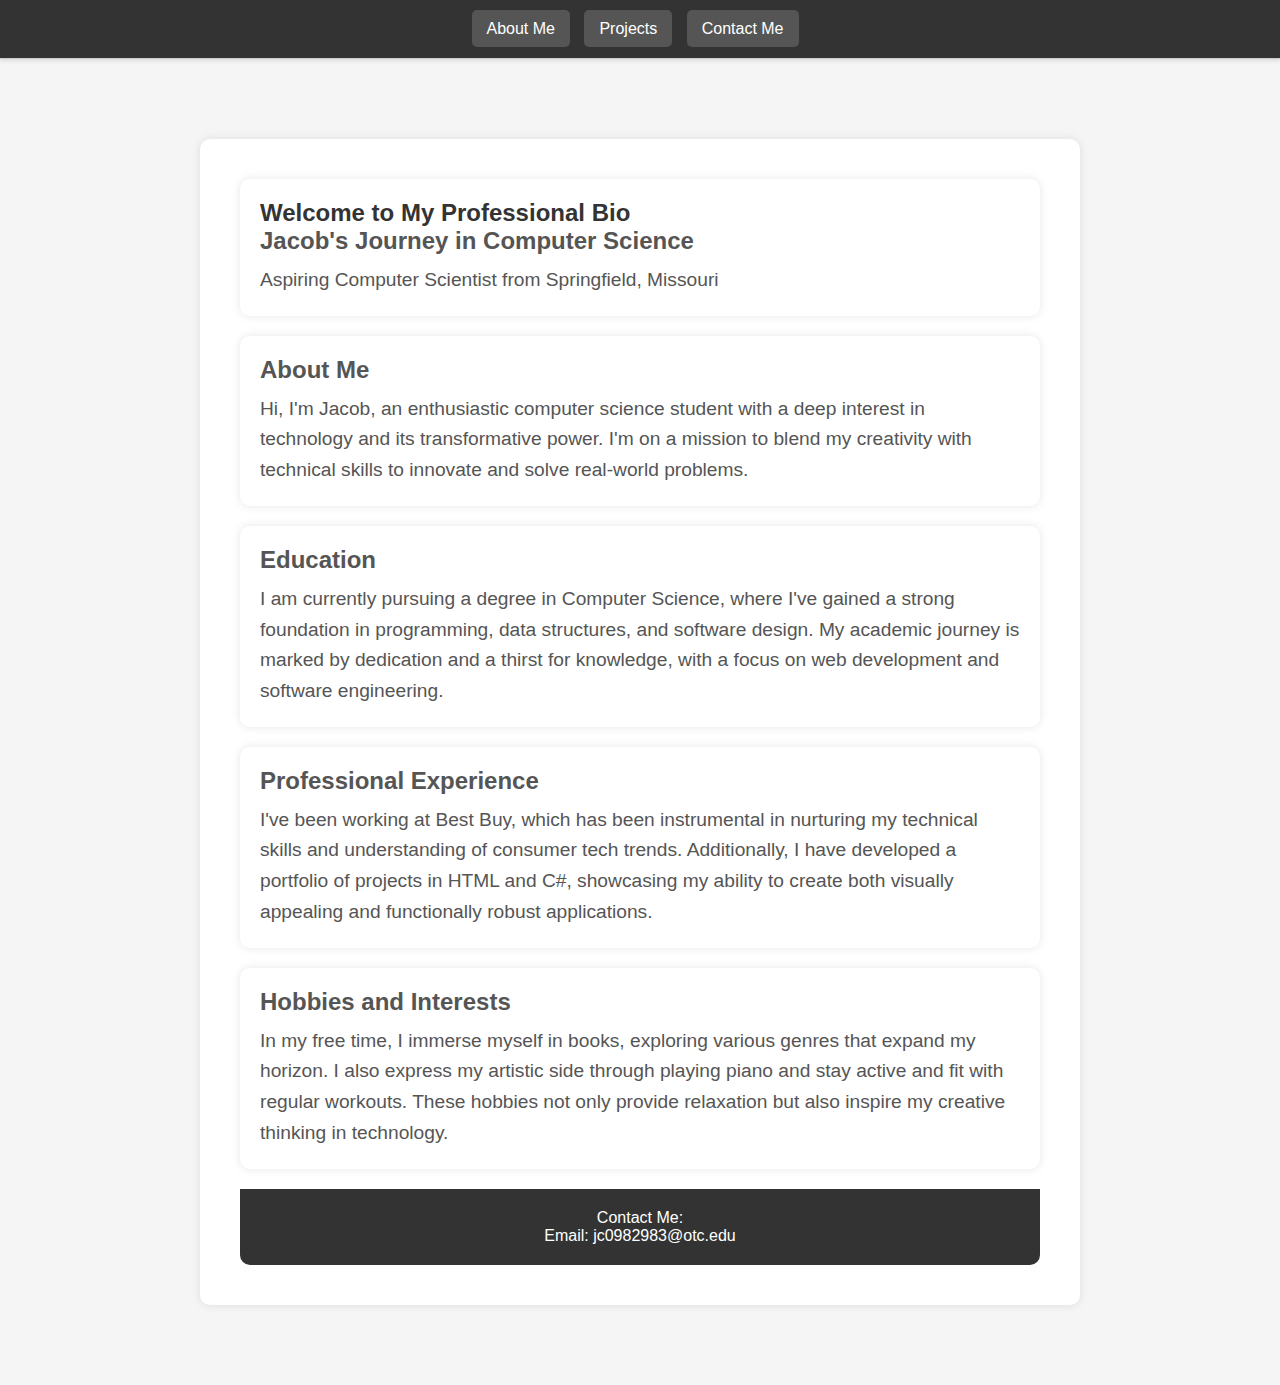
<file: index.html>
<!DOCTYPE html>
<html lang="en">
  <head>
    <meta charset="UTF-8" />
    <meta name="viewport" content="width=device-width, initial-scale=1.0" />
    <title>Online Profile</title>
    <link rel="stylesheet" type="text/css" href="styles.css" />
  </head>

  <body class="main-page">
    <div id="navbar">
      <ul>
        <li><a href="index.html">About Me</a></li>
        <li><a href="projects.html">Projects</a></li>
        <li><a href="form.html">Contact Me</a></li>
      </ul>
    </div>

    <header id="header">
      About Me 
    </header>

    <div id="content">
      <div class="intro-box">
        <h2>Welcome to My Professional Bio</h2>
        <h1>Jacob's Journey in Computer Science</h1>
        <p>Aspiring Computer Scientist from Springfield, Missouri</p>
      </div>
      
      <div class="about-section">
        <h2>About Me</h2>
        <p>Hi, I'm Jacob, an enthusiastic computer science student with a deep interest in technology and its transformative power. I'm on a mission to blend my creativity with technical skills to innovate and solve real-world problems.</p>
      </div>
      
      <div class="education-box">
        <h2>Education</h2>
        <p>I am currently pursuing a degree in Computer Science, where I've gained a strong foundation in programming, data structures, and software design. My academic journey is marked by dedication and a thirst for knowledge, with a focus on web development and software engineering.</p>
      </div>
      
      <div class="experience-box">
        <h2>Professional Experience</h2>
        <p>I've been working at Best Buy, which has been instrumental in nurturing my technical skills and understanding of consumer tech trends. Additionally, I have developed a portfolio of projects in HTML and C#, showcasing my ability to create both visually appealing and functionally robust applications.</p>
      </div>
      
      <div class="hobbies-section">
        <h2>Hobbies and Interests</h2>
        <p>In my free time, I immerse myself in books, exploring various genres that expand my horizon. I also express my artistic side through playing piano and stay active and fit with regular workouts. These hobbies not only provide relaxation but also inspire my creative thinking in technology.</p>
      </div>
      

      <footer class="contact-footer">
        <p>Contact Me:</p>
        <p>Email: <a href="mailto:jc0982983@otc.edu">jc0982983@otc.edu</a></p>
      </footer>
    </div>
  </body>
</html>
</file>
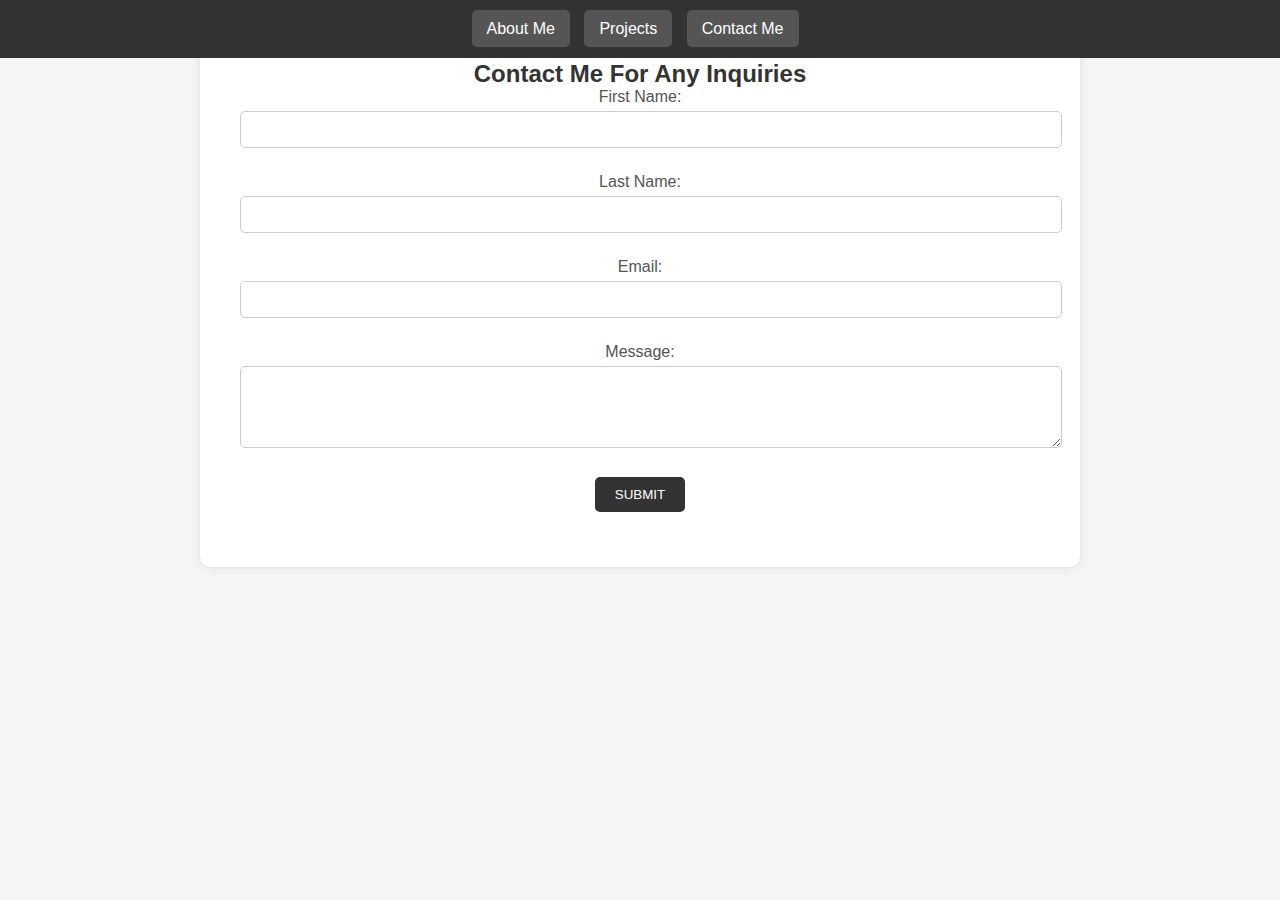
<file: form.html>
<!DOCTYPE html>
<html lang="en">
  <head>
    <meta charset="UTF-8" />
    <meta name="viewport" content="width=device-width, initial-scale=1.0" />
    <title>Contact Me</title>
    <link rel="stylesheet" type="text/css" href="styles.css" />
  </head>

  <body class="main-page">
    <div id="navbar">
      <ul>
        <li><a href="index.html">About Me</a></li>
        <li><a href="projects.html">Projects</a></li>
        <li><a href="form.html">Contact Me</a></li>
      </ul>
    </div>


    <div class="container">
        <h2>Contact Me For Any Inquiries</h2>
        <form id="advisingForm" action="thankyou.html" method="get">
            <div class="form-group">
                <label for="firstName">First Name:</label>
                <input type="text" id="firstName" name="firstName" required>
            </div>
            <div class="form-group">
                <label for="lastName">Last Name:</label>
                <input type="text" id="lastName" name="lastName" required>
            </div>
            <div class="form-group">
                <label for="email">Email:</label>
                <input type="email" id="email" name="email" required>
            </div>
            
            <div class="form-group">
                <label for="comments">Message:</label>
                <textarea id="comments" name="comments" rows="4" cols="50"></textarea>
            </div>
            <div class="form-group">
                <button type="submit">Submit</button>
            </div>
        </form>
    </div>
</body>
</html>
</file>
<file: styles.css>
body,
h1,
h2,
h3,
p,
ul,
li {
  margin: 0;
  padding: 0;
}

body {
  font-family: "Trebuchet MS", "Lucida Grande", Verdana, Lucida, Geneva, Helvetica, Arial, sans-serif;
  background-color: #f5f5f5;
  color: #333333;
}

img {
  max-width: 100%; 
  height: auto;    
}
header {
  width: 100%;
  text-align: center;
  margin: 0 auto;
  padding: 20px 0; 
  background-color: #bdbbbb; 
  box-shadow: 0 2px 4px rgba(0, 0, 0, 0.1); 
  border-bottom: 1px solid #ccc; 

}


#navbar {
  background-color: #333333;
  color: #ffffff;
  text-align: center;
  padding: 20px 0;
  position: fixed;
  width: 100%;
  top: 0;
  z-index: 1000;
}

#navbar ul {
  list-style: none;
}

#navbar li {
  display: inline;
  margin-right: 10px;
}

#navbar a {
  text-decoration: none;
  color: #ffffff;
  padding: 10px 15px;
  border-radius: 5px;
  background-color: #555555;
}

#navbar a:hover {
  background-color: #777777;
}

#content {
  background-color: #ffffff;
  padding: 40px;
  margin: 80px auto;
  max-width: 800px;
  border-radius: 10px;
  box-shadow: 0 0 10px rgba(0, 0, 0, 0.1);
}

footer {
  background-color: #333333;
  color: #ffffff;
  text-align: center;
  padding: 20px;
  border-radius: 0 0 10px 10px;
}

footer a {
  color: #ffffff;
  text-decoration: none;
}

footer a:hover {
  text-decoration: underline;
}

.intro-box,
.about-section,
.education-box,
.experience-box,
.hobbies-section,
.project-gallery,
.project-item {
  background-color: #ffffff;
  padding: 20px;
  margin-bottom: 20px;
  border-radius: 10px;
  box-shadow: 0 0 10px rgba(0, 0, 0, 0.1);
}

.intro-box h1,
.about-section h2,
.education-box h2,
.experience-box h2,
.hobbies-section h2 {
  color: #555555;
  font-size: 1.5em;
  margin-bottom: 10px;
}

.intro-box p,
.about-section p,
.education-box p,
.experience-box p,
.hobbies-section p {
  color: #555555;
  font-size: 1.2em;
  line-height: 1.6;
}

.project-gallery {
  display: grid;
  grid-template-columns: repeat(auto-fill, minmax(250px, 1fr));
  gap: 20px;
}

.project-item {
  display: flex;
  flex-direction: column;
  align-items: center;
  
}


.project-item img {
  max-width: 100%;
  height: auto;
  display: block;
  margin: 10px;
  border-radius: 15px;
}

.project-item p {
  text-align: center;
  margin-bottom: 5px;
  padding: 10px;
  background-color: #777777;
  border-radius: 15px;
  color: #ffffff;
}

#projects-title {
  font-size: 2em; 
  color: #333333d0; 
  margin: 0; 
  padding: 10px 0; 
  
  padding-top: 50px;
}
/* allows u to click on item */
.project-gallery .lightbox {
  display: none;
  position: fixed;
  z-index: 1000;
  width: 100%;
  height: 100%;
  text-align: center;
  top: 0;
  left: 0;
  background: rgba(0, 0, 0, 0.8);
}

.project-gallery .lightbox:target {
  display: block;
  outline: none;
}

.project-gallery .lightbox img {
  max-width: 90%;
  max-height: 80%;
  margin-top: 2%;
}

.project-gallery .lightbox:target img {
  border: 3px solid white;
}

.project-gallery .lightbox a {
  position: absolute;
  top: 10px;
  right: 10px;
  color: #fff;
  font-size: 30px;
  text-decoration: none;
}

/* button code */

.btn-project {
  display: inline-block;
  background-color: #333;
  color: #fff;
  padding: 10px 20px;
  text-align: center;
  border-radius: 5px;
  text-decoration: none;
  font-weight: bold;
  margin-top: 5px;
  box-shadow: 0 2px 5px rgba(0,0,0,0.3);
  transition: background-color 0.3s, box-shadow 0.3s;
}

.btn-project:hover {
  background-color: #555;
  box-shadow: 0 4px 8px rgba(0,0,0,0.3);
}

/* form */ 
.container {
  background-color: #ffffff; 
  padding: 40px;
  margin: 20px auto; 
  max-width: 800px; 
  border-radius: 10px;
  box-shadow: 0 0 10px rgba(0, 0, 0, 0.1);
  text-align: center; 
}

.form-group {
  margin-bottom: 15px; 
}

.form-group label {
  display: block; 
  margin-bottom: 5px; 
  color: #555555; 
}

.form-group input[type="text"],
.form-group input[type="email"],
.form-group input[type="number"],
.form-group select,
.form-group textarea {
  width: 100%; 
  padding: 10px;
  border-radius: 5px;
  border: 1px solid #ccc; 
  margin-bottom: 10px; 
}

.form-group input[type="radio"],
.form-group input[type="checkbox"] {
  margin-right: 5px; 
}

.form-group button[type="submit"] {
  background-color: #333333; 
  color: #ffffff;
  padding: 10px 20px;
  border: none;
  border-radius: 5px;
  cursor: pointer;
  text-transform: uppercase; 
}

.form-group button[type="submit"]:hover {
  background-color: #555555; 
}

@media (max-width: 768px) {
  .container {
      width: 90%; 
      padding: 20px;
  }
}
</file>
